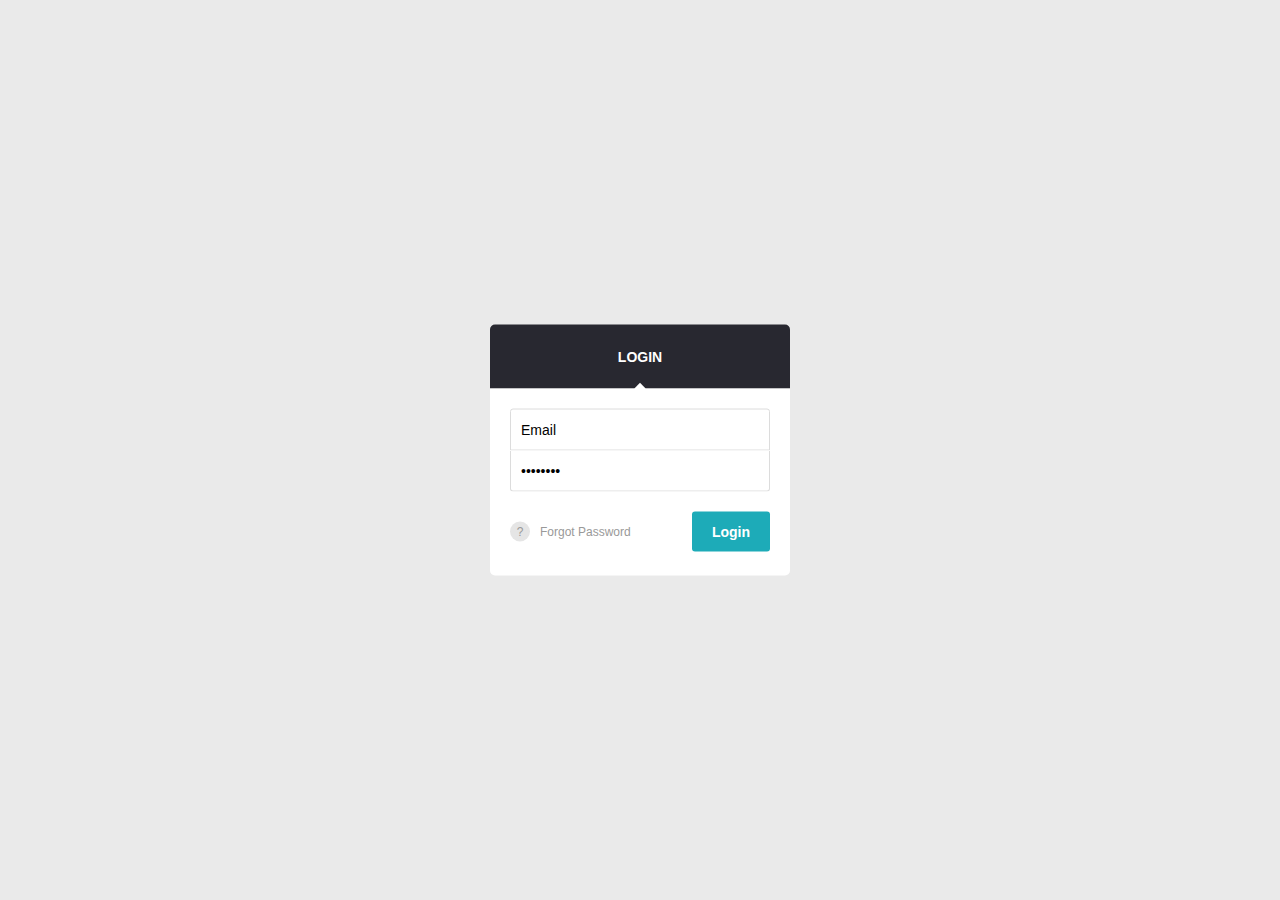
<file: blog-catolica-robotica/news/admin/login/index.html>
<!DOCTYPE html>
<html >
  <head>
    <meta charset="UTF-8">
    <title>Login</title>
    
    
    
    
        <link rel="stylesheet" href="css/style.css">

    
    
    
  </head>

  <body>

    <div class="container">

  <div id="login-form">

    <h3>Login</h3>

    <fieldset>

      <form action="javascript:void(0);" method="get">

        <input type="email" required value="Email" onBlur="if(this.value=='')this.value='Email'" onFocus="if(this.value=='Email')this.value='' "> <!-- JS because of IE support; better: placeholder="Email" -->

        <input type="password" required value="Password" onBlur="if(this.value=='')this.value='Password'" onFocus="if(this.value=='Password')this.value='' "> <!-- JS because of IE support; better: placeholder="Password" -->

        <input type="submit" value="Login">

        <footer class="clearfix">

          <p><span class="info">?</span><a href="#">Forgot Password</a></p>

        </footer>

      </form>

    </fieldset>

  </div> <!-- end login-form -->

</div>
    
    
    
    
    
  </body>
</html>
</file>
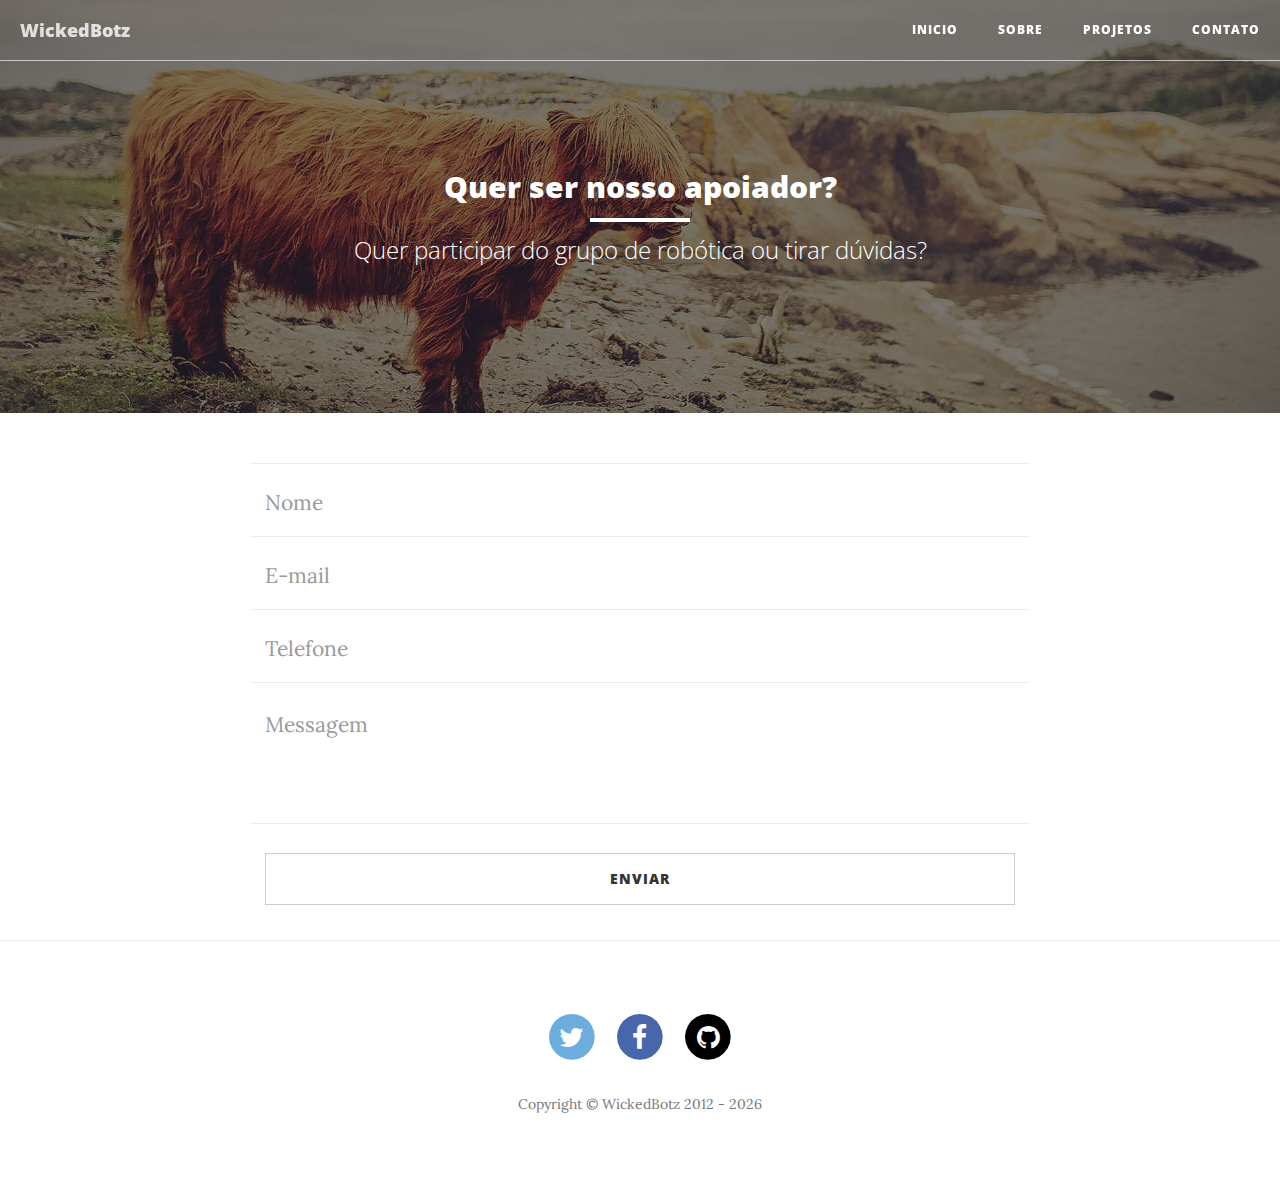
<file: blog-catolica-robotica/contact.html>
<!DOCTYPE html>
<html lang="en">

<head>

    <meta charset="utf-8">
    <meta http-equiv="X-UA-Compatible" content="IE=edge">
    <meta name="viewport" content="width=device-width, initial-scale=1">
    <meta name="description" content="">
    <meta name="author" content="">

    <title>WickedBotz - Contato</title>

    <!-- Bootstrap Core CSS -->
    <link href="css/bootstrap.min.css" rel="stylesheet">

    <!-- Custom CSS -->
    <link href="css/clean-blog.min.css" rel="stylesheet">

    <!-- Custom Fonts -->
    <link href="http://maxcdn.bootstrapcdn.com/font-awesome/4.1.0/css/font-awesome.min.css" rel="stylesheet" type="text/css">
    <link href='http://fonts.googleapis.com/css?family=Lora:400,700,400italic,700italic' rel='stylesheet' type='text/css'>
    <link href='http://fonts.googleapis.com/css?family=Open+Sans:300italic,400italic,600italic,700italic,800italic,400,300,600,700,800' rel='stylesheet' type='text/css'>
    <link href="css/feju.css" rel="stylesheet">
    <link href="css/botoesfeju.css" rel="stylesheet">
    <style media="screen">

    </style>

</head>

<body>

    <!-- Navigation -->
    <nav class="navbar navbar-default navbar-custom navbar-fixed-top">
       <div class="container-fluid">
          <!-- Brand and toggle get grouped for better mobile display -->
          <div class="navbar-header page-scroll">
             <button type="button" class="navbar-toggle" data-toggle="collapse" data-target="#bs-example-navbar-collapse-1">
             <span class="sr-only">Toggle navigation</span>
             <span class="icon-bar"></span>
             <span class="icon-bar"></span>
             <span class="icon-bar"></span>
             </button>
             <a class="navbar-brand" href="index.php">WickedBotz</a>
          </div>
          <!-- Collect the nav links, forms, and other content for toggling -->
          <div class="collapse navbar-collapse" id="bs-example-navbar-collapse-1" >
             <ul class="nav navbar-nav navbar-right" >
                <li>
                   <a href="index.php">Inicio</a>
                </li>
                <li>
                   <a href="about.html">Sobre</a>
                </li>
                <li>
                   <a href="post.html">Projetos</a>
                </li>
                <li>
                   <a href="contact.html">Contato</a>
                </li>
             </ul>
          </div>
          <!-- /.navbar-collapse -->
       </div>
       <!-- /.container -->
    </nav>

    <!-- Page Header -->
    <!-- Set your background image for this header on the line below. -->
    <header class="intro-header" style="background-image: url('img/contact-bg.jpg')">
        <div class="container">
            <div class="row">
                <div class="col-lg-8 col-lg-offset-2 col-md-10 col-md-offset-1">
                    <div class="page-heading">
                        <h2>Quer ser nosso apoiador?</h2>
                        <hr class="small">
                        <span class="subheading">Quer participar do grupo de robótica ou tirar dúvidas?</span>
                    </div>
                </div>
            </div>
        </div>
    </header>

    <!-- Main Content -->
    <div class="container">
        <div class="row">
            <div class="col-lg-8 col-lg-offset-2 col-md-10 col-md-offset-1">

                <!--<p>Want to get in touch with me? Fill out the form below to send me a message and I will try to get back to you within 24 hours!</p> Contact Form - Enter your email address on line 19 of the mail/contact_me.php file to make this form work. -->
                <!-- WARNING: Some web hosts do not allow emails to be sent through forms to common mail hosts like Gmail or Yahoo. It's recommended that you use a private domain email address! -->
                <!-- NOTE: To use the contact form, your site must be on a live web host with PHP! The form will not work locally! -->
                <form name="sentMessage" id="contactForm" novalidate>
                    <div class="row control-group">
                        <div class="form-group col-xs-12 floating-label-form-group controls">
                            <label>Nome</label>
                            <input type="text" class="form-control" placeholder="Nome" id="name" required data-validation-required-message="Informe seu nome.">
                            <p class="help-block text-danger"></p>
                        </div>
                    </div>
                    <div class="row control-group">
                        <div class="form-group col-xs-12 floating-label-form-group controls">
                            <label>E-mail</label>
                            <input type="email" class="form-control" placeholder="E-mail" id="email" required data-validation-required-message="Informe seu E-mail">
                            <p class="help-block text-danger"></p>
                        </div>
                    </div>
                    <div class="row control-group">
                        <div class="form-group col-xs-12 floating-label-form-group controls">
                            <label>Telefone</label>
                            <input type="tel" class="form-control" placeholder="Telefone" id="phone" required data-validation-required-message="Informe seu número">
                            <p class="help-block text-danger"></p>
                        </div>
                    </div>
                    <div class="row control-group">
                        <div class="form-group col-xs-12 floating-label-form-group controls">
                            <label>Menssagem</label>
                            <textarea rows="3" class="form-control" placeholder="Messagem" id="message" required data-validation-required-message="Informe sua mensagem"></textarea>
                            <p class="help-block text-danger"></p>
                        </div>
                    </div>
                    <br>
                    <div id="success"></div>
                    <div class="row">
                        <div class="form-group col-xs-12">
                            <button type="submit" class="btn btn-default btn-block">Enviar</button>
                        </div>
                    </div>
                </form>
            </div>
        </div>
    </div>

    <hr>

    <!-- Footer -->
    <footer>
        <div class="container">
            <div class="row">
                <div class="col-lg-8 col-lg-offset-2 col-md-10 col-md-offset-1">
                    <ul class="list-inline text-center">
                        <li>
                            <a class="twt" href="#">
                                <span class="fa-stack fa-lg">
                                    <i class="fa fa-circle fa-stack-2x"></i>
                                    <i class="fa fa-twitter fa-stack-1x fa-inverse"></i>
                                </span>
                            </a>
                        </li>
                        <li>
                            <a class="face" href="#">
                                <span class="fa-stack fa-lg">
                                    <i class="fa fa-circle fa-stack-2x"></i>
                                    <i class="fa fa-facebook fa-stack-1x fa-inverse"></i>
                                </span>
                            </a>
                        </li>
                        <li>
                            <a class="git"href="#">
                                <span class="fa-stack fa-lg">
                                    <i class="fa fa-circle fa-stack-2x"></i>
                                    <i class="fa fa-github fa-stack-1x fa-inverse"></i>
                                </span>
                            </a>
                        </li>
                    </ul>
                    <p class="copyright text-muted" id="ano"></p>
                </div>
            </div>
        </div>
    </footer>

    <!-- jQuery -->
    <script src="js/jquery.js"></script>

    <!-- Bootstrap Core JavaScript -->
    <script src="js/bootstrap.min.js"></script>

    <!-- Custom Theme JavaScript -->
    <script src="js/clean-blog.min.js"></script>
    <script src="js/feju.js"></script>

</body>

</html>
</file>
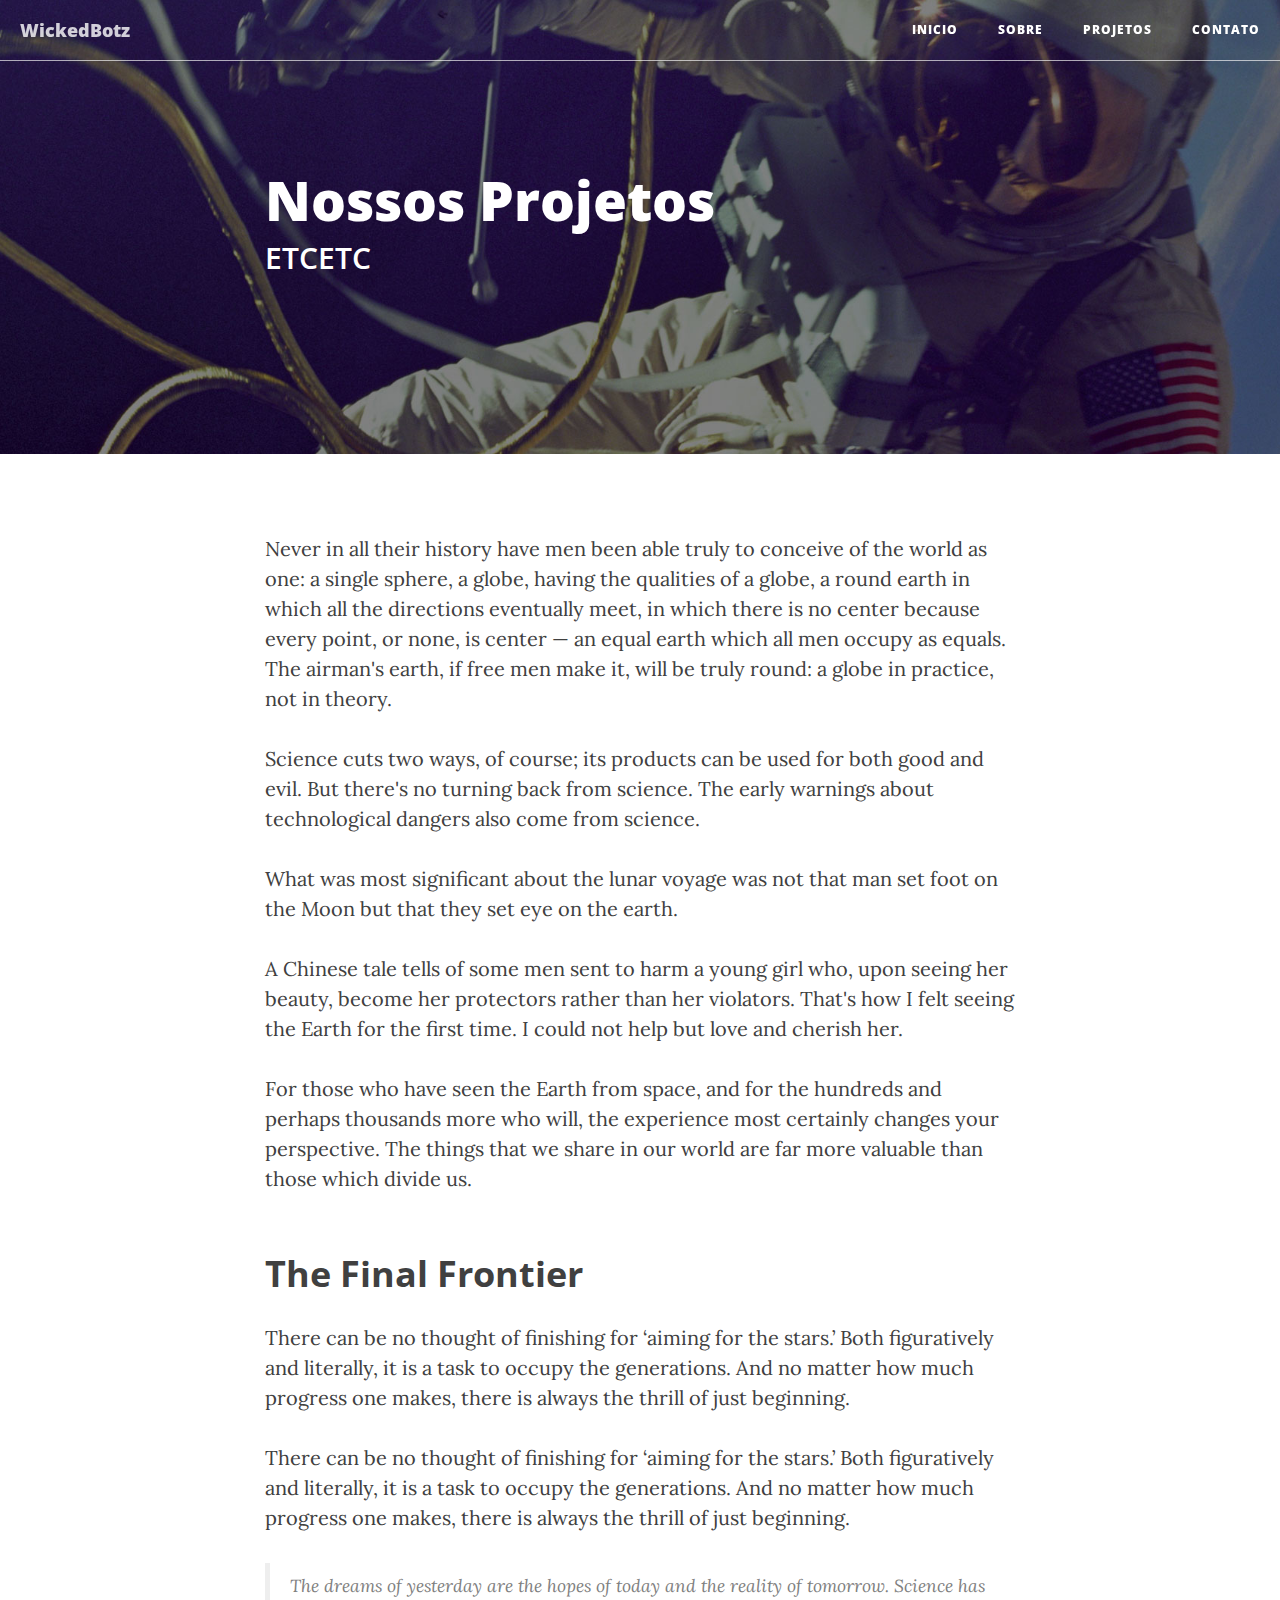
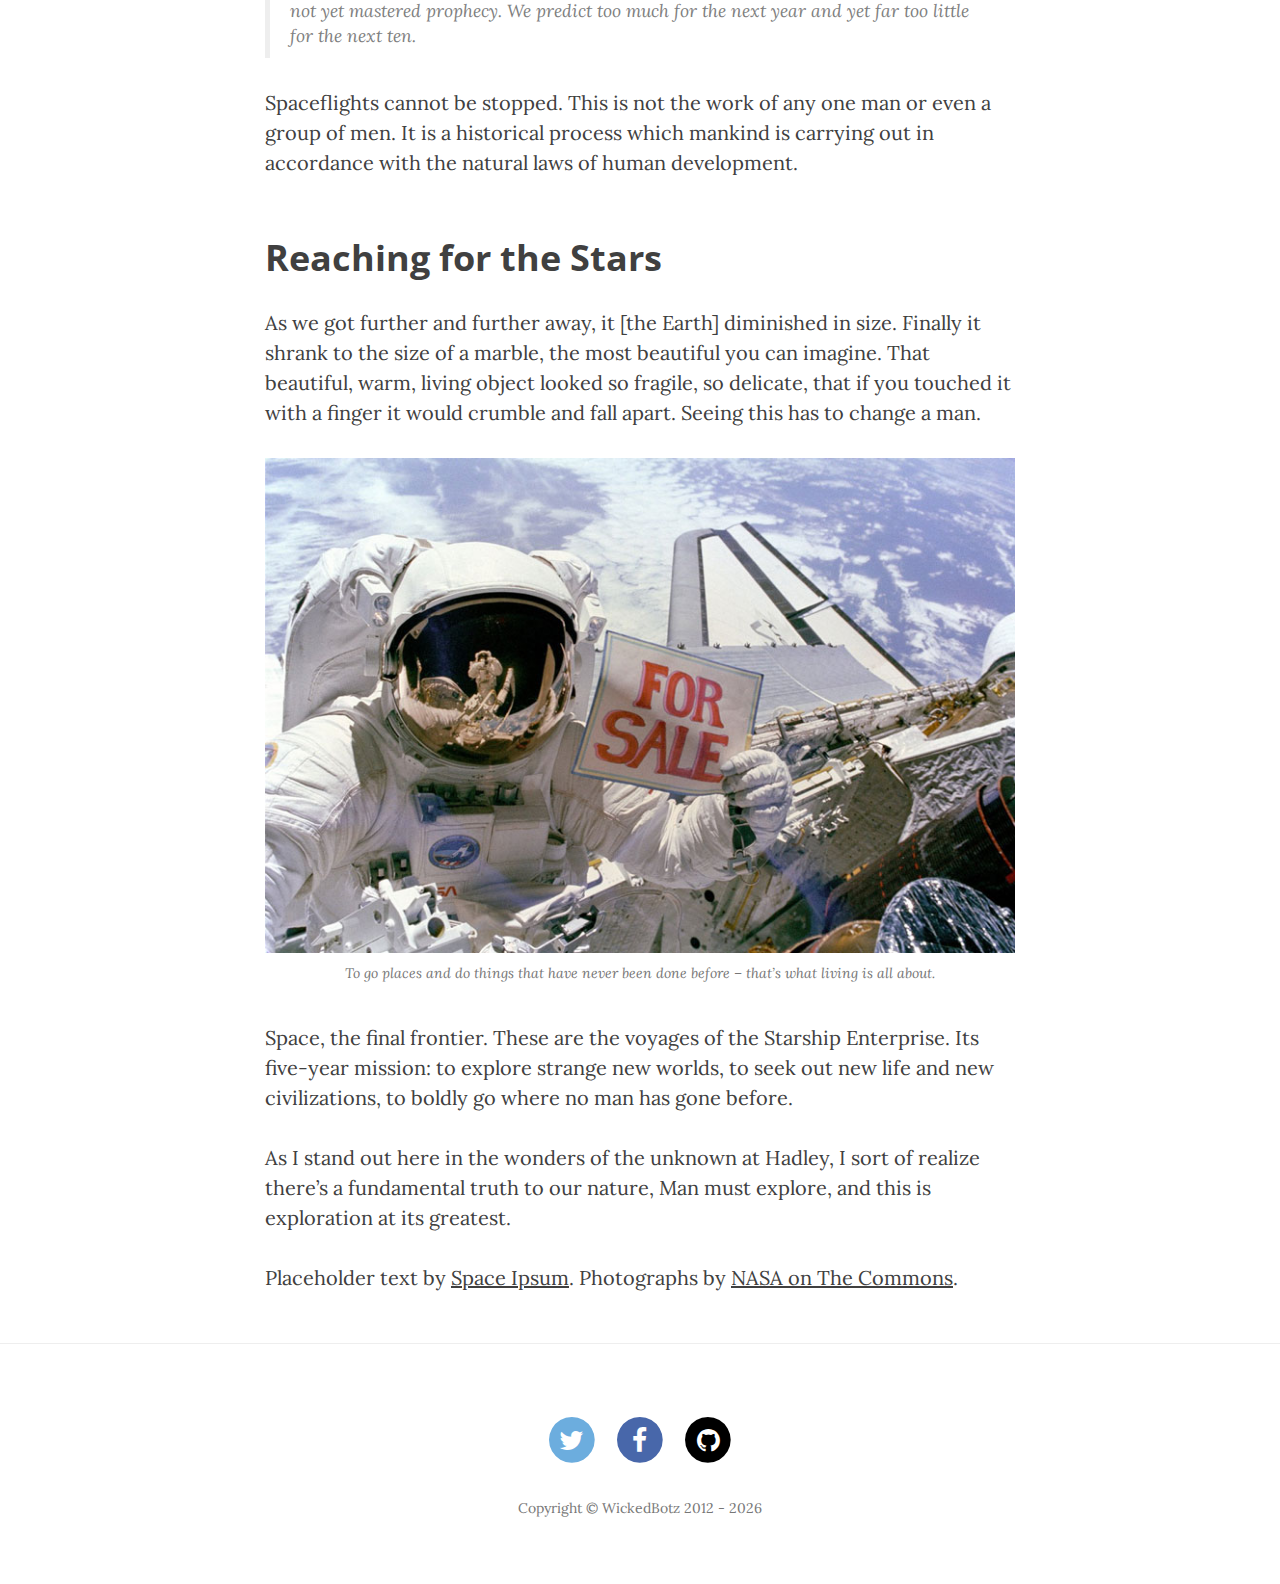
<file: blog-catolica-robotica/post.html>
<!DOCTYPE html>
<html lang="pt-br">

<head>

    <meta charset="utf-8">
    <meta http-equiv="X-UA-Compatible" content="IE=edge">
    <meta name="viewport" content="width=device-width, initial-scale=1">
    <meta name="description" content="">
    <meta name="author" content="">

    <title>WickedBotz - Projetos</title>

    <!-- Bootstrap Core CSS -->
    <link href="css/bootstrap.min.css" rel="stylesheet">

    <!-- Custom CSS -->
    <link href="css/clean-blog.min.css" rel="stylesheet">

    <!-- Custom Fonts -->
    <link href="http://maxcdn.bootstrapcdn.com/font-awesome/4.1.0/css/font-awesome.min.css" rel="stylesheet" type="text/css">
    <link href='http://fonts.googleapis.com/css?family=Lora:400,700,400italic,700italic' rel='stylesheet' type='text/css'>
    <link href='http://fonts.googleapis.com/css?family=Open+Sans:300italic,400italic,600italic,700italic,800italic,400,300,600,700,800' rel='stylesheet' type='text/css'>
    <link href="css/feju.css" rel="stylesheet">
    <link href="css/botoesfeju.css" rel="stylesheet">
    <!-- HTML5 Shim and Respond.js IE8 support of HTML5 elements and media queries -->
    <!-- WARNING: Respond.js doesn't work if you view the page via file:// -->
    <!--[if lt IE 9]>
        <script src="https://oss.maxcdn.com/libs/html5shiv/3.7.0/html5shiv.js"></script>
        <script src="https://oss.maxcdn.com/libs/respond.js/1.4.2/respond.min.js"></script>
    <![endif]-->

</head>

<body>

    <!-- Navigation -->
    <nav class="navbar navbar-default navbar-custom navbar-fixed-top">
       <div class="container-fluid">
          <!-- Brand and toggle get grouped for better mobile display -->
          <div class="navbar-header page-scroll">
             <button type="button" class="navbar-toggle" data-toggle="collapse" data-target="#bs-example-navbar-collapse-1">
             <span class="sr-only">Toggle navigation</span>
             <span class="icon-bar"></span>
             <span class="icon-bar"></span>
             <span class="icon-bar"></span>
             </button>
             <a class="navbar-brand" href="index.php">WickedBotz</a>
          </div>
          <!-- Collect the nav links, forms, and other content for toggling -->
          <div class="collapse navbar-collapse" id="bs-example-navbar-collapse-1" >
             <ul class="nav navbar-nav navbar-right" >
                <li>
                   <a href="index.php">Inicio</a>
                </li>
                <li>
                   <a href="about.html">Sobre</a>
                </li>
                <li>
                   <a href="post.html">Projetos</a>
                </li>
                <li>
                   <a href="contact.html">Contato</a>
                </li>
             </ul>
          </div>
          <!-- /.navbar-collapse -->
       </div>
       <!-- /.container -->
    </nav>

    <!-- Page Header -->
    <!-- Set your background image for this header on the line below. -->
    <header class="intro-header" style="background-image: url('img/post-bg.jpg')">
        <div class="container">
            <div class="row">
                <div class="col-lg-8 col-lg-offset-2 col-md-10 col-md-offset-1">
                    <div class="post-heading">
                        <h1>Nossos Projetos</h1>
                        <h2 class="subheading">ETCETC</h2>
                    </div>
                </div>
            </div>
        </div>
    </header>

    <!-- Post Content -->
    <article>
        <div class="container">
            <div class="row">
                <div class="col-lg-8 col-lg-offset-2 col-md-10 col-md-offset-1">
                    <p>Never in all their history have men been able truly to conceive of the world as one: a single sphere, a globe, having the qualities of a globe, a round earth in which all the directions eventually meet, in which there is no center because every point, or none, is center — an equal earth which all men occupy as equals. The airman's earth, if free men make it, will be truly round: a globe in practice, not in theory.</p>

                    <p>Science cuts two ways, of course; its products can be used for both good and evil. But there's no turning back from science. The early warnings about technological dangers also come from science.</p>

                    <p>What was most significant about the lunar voyage was not that man set foot on the Moon but that they set eye on the earth.</p>

                    <p>A Chinese tale tells of some men sent to harm a young girl who, upon seeing her beauty, become her protectors rather than her violators. That's how I felt seeing the Earth for the first time. I could not help but love and cherish her.</p>

                    <p>For those who have seen the Earth from space, and for the hundreds and perhaps thousands more who will, the experience most certainly changes your perspective. The things that we share in our world are far more valuable than those which divide us.</p>

                    <h2 class="section-heading">The Final Frontier</h2>

                    <p>There can be no thought of finishing for ‘aiming for the stars.’ Both figuratively and literally, it is a task to occupy the generations. And no matter how much progress one makes, there is always the thrill of just beginning.</p>

                    <p>There can be no thought of finishing for ‘aiming for the stars.’ Both figuratively and literally, it is a task to occupy the generations. And no matter how much progress one makes, there is always the thrill of just beginning.</p>

                    <blockquote>The dreams of yesterday are the hopes of today and the reality of tomorrow. Science has not yet mastered prophecy. We predict too much for the next year and yet far too little for the next ten.</blockquote>

                    <p>Spaceflights cannot be stopped. This is not the work of any one man or even a group of men. It is a historical process which mankind is carrying out in accordance with the natural laws of human development.</p>

                    <h2 class="section-heading">Reaching for the Stars</h2>

                    <p>As we got further and further away, it [the Earth] diminished in size. Finally it shrank to the size of a marble, the most beautiful you can imagine. That beautiful, warm, living object looked so fragile, so delicate, that if you touched it with a finger it would crumble and fall apart. Seeing this has to change a man.</p>

                    <a href="#">
                        <img class="img-responsive" src="img/post-sample-image.jpg" alt="">
                    </a>
                    <span class="caption text-muted">To go places and do things that have never been done before – that’s what living is all about.</span>

                    <p>Space, the final frontier. These are the voyages of the Starship Enterprise. Its five-year mission: to explore strange new worlds, to seek out new life and new civilizations, to boldly go where no man has gone before.</p>

                    <p>As I stand out here in the wonders of the unknown at Hadley, I sort of realize there’s a fundamental truth to our nature, Man must explore, and this is exploration at its greatest.</p>

                    <p>Placeholder text by <a href="http://spaceipsum.com/">Space Ipsum</a>. Photographs by <a href="https://www.flickr.com/photos/nasacommons/">NASA on The Commons</a>.</p>
                </div>
            </div>
        </div>
    </article>

    <hr>

    <!-- Footer -->
    <footer>
        <div class="container">
            <div class="row">
                <div class="col-lg-8 col-lg-offset-2 col-md-10 col-md-offset-1">
                    <ul class="list-inline text-center">
                        <li>
                            <a class="twt"href="#">
                                <span class="fa-stack fa-lg">
                                    <i class="fa fa-circle fa-stack-2x"></i>
                                    <i class="fa fa-twitter fa-stack-1x fa-inverse"></i>
                                </span>
                            </a>
                        </li>
                        <li>
                            <a class="face" href="#">
                                <span class="fa-stack fa-lg">
                                    <i class="fa fa-circle fa-stack-2x"></i>
                                    <i class="fa fa-facebook fa-stack-1x fa-inverse"></i>
                                </span>
                            </a>
                        </li>
                        <li>
                            <a class="git" href="#">
                                <span class="fa-stack fa-lg">
                                    <i class="fa fa-circle fa-stack-2x"></i>
                                    <i class="fa fa-github fa-stack-1x fa-inverse"></i>
                                </span>
                            </a>
                        </li>
                    </ul>
                    <p class="copyright text-muted" id="ano"></p>
                </div>
            </div>
        </div>
    </footer>

    <!-- jQuery -->
    <script src="js/jquery.js"></script>

    <!-- Bootstrap Core JavaScript -->
    <script src="js/bootstrap.min.js"></script>

    <!-- Custom Theme JavaScript -->
    <script src="js/clean-blog.min.js"></script>
    <script src="js/feju.js"></script>

</body>

</html>
</file>
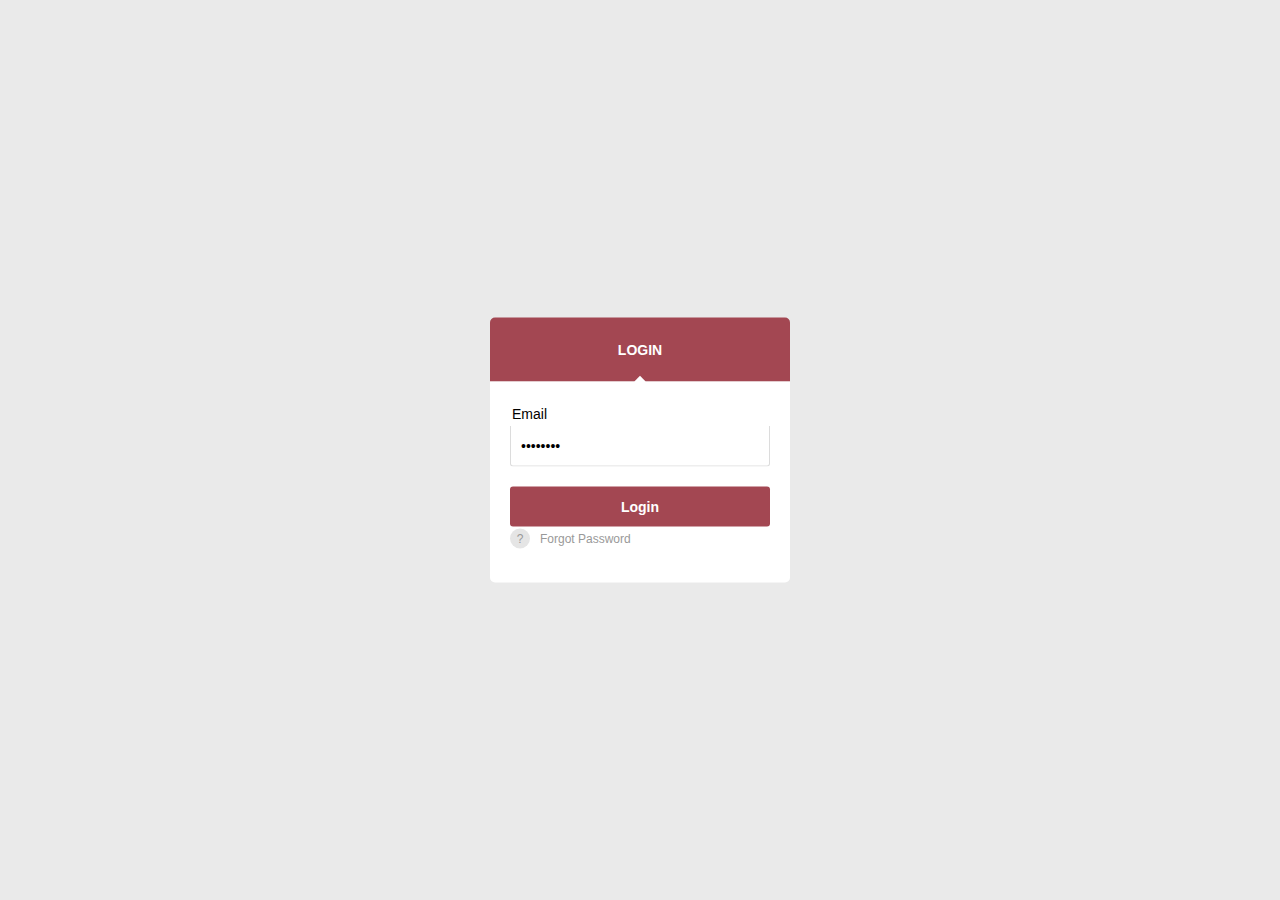
<file: blog-catolica-robotica/news/admin/log.html>
<!DOCTYPE html>
<html >
  <head>
    <meta charset="UTF-8">
    <title>Login</title>
        <link rel="stylesheet" href="css/style.css">
  </head>
  <body>
    <div class="container">
  <div id="login-form">
    <h3>Login</h3>
    <fieldset>
      <form action="javascript:void(0);" method="get">
        <input type="email" required value="Email" onBlur="if(this.value=='')this.value='Email'" onFocus="if(this.value=='Email')this.value='' "> <!-- JS because of IE support; better: placeholder="Email" -->
        <input type="password" required value="Password" onBlur="if(this.value=='')this.value='Password'" onFocus="if(this.value=='Password')this.value='' "> <!-- JS because of IE support; better: placeholder="Password" -->
        <input type="submit" value="Login">
        <footer class="clearfix">
          <p><span class="info">?</span><a href="#">Forgot Password</a></p>
        </footer>
      </form>
    </fieldset>
  </div> <!-- end login-form -->
</div>
  </body>
</html>
</file>
<file: blog-catolica-robotica/news/admin/login/css/style.css>
/* ---------- GENERAL ---------- */
* {
  box-sizing: border-box;
}
*:before, *:after {
  box-sizing: border-box;
}

body {
  background: #eaeaea;
  color: #999;
  font: 400 16px/1.5em sans-serif;
  margin: 0;
}

h3 {
  margin: 0;
}

a {
  color: #999;
  text-decoration: none;
}

a:hover {
  color: #1dabb8;
}

fieldset {
  border: none;
  margin: 0;
}

input {
  border: none;
  font-family: inherit;
  font-size: inherit;
  margin: 0;
  -webkit-appearance: none;
}

input:focus {
  outline: none;
}

input[type="submit"] {
  cursor: pointer;
}

.clearfix {
  *zoom: 1;
}
.clearfix:before, .clearfix:after {
  content: ' ';
  display: table;
}
.clearfix:after {
  clear: both;
}

.container {
  left: 50%;
  position: fixed;
  top: 50%;
  -webkit-transform: translate(-50%, -50%);
      -ms-transform: translate(-50%, -50%);
          transform: translate(-50%, -50%);
}

/* ---------- LOGIN-FORM ---------- */
#login-form {
  width: 300px;
}

#login-form h3 {
  background-color: #282830;
  border-radius: 5px 5px 0 0;
  color: #fff;
  font-size: 14px;
  padding: 20px;
  text-align: center;
  text-transform: uppercase;
}

#login-form fieldset {
  background: #fff;
  border-radius: 0 0 5px 5px;
  padding: 20px;
  position: relative;
}

#login-form fieldset:before {
  background-color: #fff;
  content: "";
  height: 8px;
  left: 50%;
  margin: -4px 0 0 -4px;
  position: absolute;
  top: 0;
  -webkit-transform: rotate(45deg);
  -ms-transform: rotate(45deg);
  transform: rotate(45deg);
  width: 8px;
}

#login-form input {
  font-size: 14px;
}

#login-form input[type="email"],
#login-form input[type="password"] {
  border: 1px solid #dcdcdc;
  padding: 12px 10px;
  width: 100%;
}

#login-form input[type="email"] {
  border-radius: 3px 3px 0 0;
}

#login-form input[type="password"] {
  border-top: none;
  border-radius: 0px 0px 3px 3px;
}

#login-form input[type="submit"] {
  background: #1dabb8;
  border-radius: 3px;
  color: #fff;
  float: right;
  font-weight: bold;
  margin-top: 20px;
  padding: 12px 20px;
}

#login-form input[type="submit"]:hover {
  background: #198d98;
}

#login-form footer {
  font-size: 12px;
  margin-top: 16px;
}

.info {
  background: #e5e5e5;
  border-radius: 50%;
  display: inline-block;
  height: 20px;
  line-height: 20px;
  margin: 0 10px 0 0;
  text-align: center;
  width: 20px;
}
</file>
<file: blog-catolica-robotica/css/feju.css>
.btn-link {
    color: #B7334F !important;
}

.header-video {
position: relative;
overflow: hidden;
}

.header-video iframe,
.header-video video {
position: absolute;
top: 0;
bottom: 0;
left: 0;
right: 0;
}

.header-video iframe {
height: 100%;
width: 100%;
}

.header-video video {
width: 100%;
margin-top: -170px;
}

.header-video__teaser-video {
width: 100%;
height: auto;
}

.header-video__media {
width: 100%;
height: auto;
}

.header-video__play-trigger {
z-index: 5;
position: absolute;
background: rgba(0,0,0,.3);
text-align: center;
color: white;
text-decoration: none;
padding: 1.5em 3em;
z-index: 5;
left: 50%;
top: 50%;
border-radius: 10px;
-webkit-transform: translate(-50%, -50%);
-moz-transform: translate(-50%, -50%);
transform: translate(-50%, -50%);
-webkit-transition: background .5s;
-moz-transition: background .5s;
transition: background .5s;
}

.header-video__play-trigger:hover {
background: rgba(0,0,0,.5);
}
.header-video__close-trigger {
z-index: 99;
position: absolute;
background: #A61212;
text-align: center;
color: white;
text-decoration: none;
padding: 2em 3em;
border-radius: 10px;
right: 30px;
top: 30px;
-webkit-transition: background .3s;
-moz-transition: background .3s;
transition: background .3s;
border: none;
}
.header-video__close-trigger:hover {
background: #363636;
cursor: pointer;
}
</file>
<file: blog-catolica-robotica/css/botoesfeju.css>
.twt
{
	color: #6CADDE;
}
.twt:hover
{
	color: rgba(108, 173, 222, 0.85);
}
.face
{
	color: #4867AA;
}
.face:hover
{
	color: rgba(72, 103, 170, 0.85);
}
.git
{
	color: black;
}
.git:hover
{
	color: rgba(0, 0, 0, 0.85);
}

.pager li>a:hover, .pager li>a:focus {
    color: #fff;
    background-color: #B7334F !important;
    border: 1px solid #B7334F !important;
}

hr.soften {
		height: 1px;
		background-image: -webkit-linear-gradient(left, rgba(154, 33, 43, 0), rgba(154, 33, 43,.8), rgba(154, 33, 43,0));
		background-image:    -moz-linear-gradient(left, rgba(154, 33, 43, 0), rgba(154, 33, 43,.8), rgba(154, 33, 43,0));
		background-image:     -ms-linear-gradient(left, rgba(154, 33, 43, 0), rgba(154, 33, 43,.8), rgba(154, 33, 43,0));
		background-image:      -o-linear-gradient(left, rgba(154, 33, 43, 0), rgba(154, 33, 43,.8), rgba(154, 33, 43,0));
		border: 0;
}

.btn-default:hover, .btn-default:focus {
/*background-color: #B7334F ;
border: 1px solid #B7334F ;
color: #fff;*/
}
</file>
<file: blog-catolica-robotica/news/admin/css/style.css>
/* ---------- GENERAL ---------- */
* {
  box-sizing: border-box;
}
*:before, *:after {
  box-sizing: border-box;
}

body {
  background: #eaeaea;
  color: #999;
  font: 400 16px/1.5em sans-serif;
  margin: 0;
}

h3 {
  margin: 0;
}

a {
  color: #999;
  text-decoration: none;
}

a:hover {
  color: #1dabb8;
}

fieldset {
  border: none;
  margin: 0;
}

input {
  border: none;
  font-family: inherit;
  font-size: inherit;
  margin: 0;
  -webkit-appearance: none;
}

input:focus {
  outline: none;
}

input[type="submit"] {
  cursor: pointer;
}

.clearfix {
  *zoom: 1;
}
.clearfix:before, .clearfix:after {
  content: ' ';
  display: table;
}
.clearfix:after {
  clear: both;
}

.container {
  left: 50%;
  position: fixed;
  top: 50%;
  -webkit-transform: translate(-50%, -50%);
      -ms-transform: translate(-50%, -50%);
          transform: translate(-50%, -50%);
}

/* ---------- LOGIN-FORM ---------- */
#login-form {
  width: 300px;
}

#login-form h3 {
  background-color: rgb(163, 71, 82);
  border-radius: 5px 5px 0 0;
  color: #fff;
  font-size: 14px;
  padding: 20px;
  text-align: center;
  text-transform: uppercase;
}

#login-form fieldset {
  background: #fff;
  border-radius: 0 0 5px 5px;
  padding: 20px;
  position: relative;
}

#login-form fieldset:before {
  background-color: #fff;
  content: "";
  height: 8px;
  left: 50%;
  margin: -4px 0 0 -4px;
  position: absolute;
  top: 0;
  -webkit-transform: rotate(45deg);
  -ms-transform: rotate(45deg);
  transform: rotate(45deg);
  width: 8px;
}

#login-form input {
  font-size: 14px;
}

#login-form input[type="text"],
#login-form input[type="password"] {
  border: 1px solid #dcdcdc;
  padding: 12px 10px;
  width: 100%;
}

#login-form input[type="email"] {
  border-radius: 3px 3px 0 0;
}

#login-form input[type="password"] {
  border-top: none;
  border-radius: 0px 0px 3px 3px;
}

#login-form input[type="submit"] {
  background-color: rgb(163, 71, 82);
  width: 260px;
  border-radius: 3px;
  color: #fff;
  float: right;
  font-weight: bold;
  margin-top: 20px;
  padding: 12px 20px;
}

#login-form input[type="submit"]:hover {
  background: #7B90A8;
}

#login-form footer {
  font-size: 12px;
  margin-top: 16px;
}

.info {
  background: #e5e5e5;
  border-radius: 50%;
  display: inline-block;
  height: 20px;
  line-height: 20px;
  margin: 0 10px 0 0;
  text-align: center;
  width: 20px;
}
</file>
<file: blog-catolica-robotica/css/clean-blog.min.css>
/*!
 * Clean Blog v1.0.0 (http://startbootstrap.com)
 * Copyright 2014 Start Bootstrap
 * Licensed under Apache 2.0 (https://github.com/IronSummitMedia/startbootstrap/blob/gh-pages/LICENSE)
 */

body{font-family:Lora,'Times New Roman',serif;font-size:20px;color:#404040}p{line-height:1.5;margin:30px 0}p a{text-decoration:underline}h1,h2,h3,h4,h5,h6{font-family:'Open Sans','Helvetica Neue',Helvetica,Arial,sans-serif;font-weight:800}a{color:#404040}a:hover,a:focus{color:#B7334F}a img:hover,a img:focus{cursor:zoom-in}blockquote{color:gray;font-style:italic}hr.small{max-width:100px;margin:15px auto;border-width:4px;border-color:#fff}.navbar-custom{position:absolute;top:0;left:0;width:100%;z-index:3;font-family:'Open Sans','Helvetica Neue',Helvetica,Arial,sans-serif}.navbar-custom .navbar-brand{font-weight:800}.navbar-custom .nav li a{text-transform:uppercase;font-size:12px;font-weight:800;letter-spacing:1px}@media only screen and (min-width:768px){.navbar-custom{background:0 0;border-bottom:1px solid rgba(245, 245, 245, 0.68);}.navbar-custom .navbar-brand{color:#fff;padding:20px}.navbar-custom .navbar-brand:hover,.navbar-custom .navbar-brand:focus{color:rgba(255,255,255,.8)}.navbar-custom .nav li a{color:#fff;padding:20px}.navbar-custom .nav li a:hover,.navbar-custom .nav li a:focus{color:rgba(255,255,255,.8)}}@media only screen and (min-width:1170px){.navbar-custom{-webkit-transition:background-color .3s;-moz-transition:background-color .3s;transition:background-color .3s;-webkit-transform:translate3d(0,0,0);-moz-transform:translate3d(0,0,0);-ms-transform:translate3d(0,0,0);-o-transform:translate3d(0,0,0);transform:translate3d(0,0,0);-webkit-backface-visibility:hidden;backface-visibility:hidden}.navbar-custom.is-fixed{position:fixed;top:-61px;background-color:rgba(255,255,255,.9);border-bottom:1px solid #f2f2f2;-webkit-transition:-webkit-transform .3s;-moz-transition:-moz-transform .3s;transition:transform .3s}.navbar-custom.is-fixed .navbar-brand{color:#404040}.navbar-custom.is-fixed .navbar-brand:hover,.navbar-custom.is-fixed .navbar-brand:focus{color:#B7334F}.navbar-custom.is-fixed .nav li a{color:#404040}.navbar-custom.is-fixed .nav li a:hover,.navbar-custom.is-fixed .nav li a:focus{color:#B7334F}.navbar-custom.is-visible{-webkit-transform:translate3d(0,100%,0);-moz-transform:translate3d(0,100%,0);-ms-transform:translate3d(0,100%,0);-o-transform:translate3d(0,100%,0);transform:translate3d(0,100%,0)}}.intro-header{background-color:gray;background:no-repeat center center;background-attachment:scroll;-webkit-background-size:cover;-moz-background-size:cover;background-size:cover;-o-background-size:cover;margin-bottom:50px}.intro-header .site-heading,.intro-header .post-heading,.intro-header .page-heading{padding:100px 0 50px;color:#fff}@media only screen and (min-width:768px){.intro-header .site-heading,.intro-header .post-heading,.intro-header .page-heading{padding:150px 0}}.intro-header .site-heading,.intro-header .page-heading{text-align:center}.intro-header .site-heading h1,.intro-header .page-heading h1{margin-top:0;font-size:50px}.intro-header .site-heading .subheading,.intro-header .page-heading .subheading{font-size:24px;line-height:1.1;display:block;font-family:'Open Sans','Helvetica Neue',Helvetica,Arial,sans-serif;font-weight:300;margin:10px 0 0}@media only screen and (min-width:768px){.intro-header .site-heading h1,.intro-header .page-heading h1{font-size:80px}}.intro-header .post-heading h1{font-size:35px}.intro-header .post-heading .subheading,.intro-header .post-heading .meta{line-height:1.1;display:block}.intro-header .post-heading .subheading{font-family:'Open Sans','Helvetica Neue',Helvetica,Arial,sans-serif;font-size:24px;margin:10px 0 30px;font-weight:600}.intro-header .post-heading .meta{font-family:Lora,'Times New Roman',serif;font-style:italic;font-weight:300;font-size:20px}.intro-header .post-heading .meta a{color:#fff}@media only screen and (min-width:768px){.intro-header .post-heading h1{font-size:55px}.intro-header .post-heading .subheading{font-size:30px}}.post-preview>a{color:#404040}.post-preview>a:hover,.post-preview>a:focus{text-decoration:none;color:#B7334F}.post-preview>a>.post-title{font-size:30px;margin-top:30px;margin-bottom:10px}.post-preview>a>.post-subtitle{margin:0;font-weight:300;margin-bottom:10px}.post-preview>.post-meta{color:gray;font-size:18px;font-style:italic;margin-top:0}.post-preview>.post-meta>a{text-decoration:none;color:#404040}.post-preview>.post-meta>a:hover,.post-preview>.post-meta>a:focus{color:#B7334F;text-decoration:underline}@media only screen and (min-width:768px){.post-preview>a>.post-title{font-size:36px}}.section-heading{font-size:36px;margin-top:60px;font-weight:700}.caption{text-align:center;font-size:14px;padding:10px;font-style:italic;margin:0;display:block;border-bottom-right-radius:5px;border-bottom-left-radius:5px}footer{padding:50px 0 65px}footer .list-inline{margin:0;padding:0}footer .copyright{font-size:14px;text-align:center;margin-bottom:0}.floating-label-form-group{font-size:14px;position:relative;margin-bottom:0;padding-bottom:.5em;border-bottom:1px solid #eee}.floating-label-form-group input,.floating-label-form-group textarea{z-index:1;position:relative;padding-right:0;padding-left:0;border:none;border-radius:0;font-size:1.5em;background:0 0;box-shadow:none!important;resize:none}.floating-label-form-group label{display:block;z-index:0;position:relative;top:2em;margin:0;font-size:.85em;line-height:1.764705882em;vertical-align:middle;vertical-align:baseline;opacity:0;-webkit-transition:top .3s ease,opacity .3s ease;-moz-transition:top .3s ease,opacity .3s ease;-ms-transition:top .3s ease,opacity .3s ease;transition:top .3s ease,opacity .3s ease}.floating-label-form-group::not(:first-child){padding-left:14px;border-left:1px solid #eee}.floating-label-form-group-with-value label{top:0;opacity:1}.floating-label-form-group-with-focus label{color:#B7334F}form .row:first-child .floating-label-form-group{border-top:1px solid #eee}.btn{font-family:'Open Sans','Helvetica Neue',Helvetica,Arial,sans-serif;text-transform:uppercase;font-size:14px;font-weight:800;letter-spacing:1px;border-radius:0;padding:15px 25px}.btn-lg{font-size:16px;padding:25px 35px}.btn-default:hover,.btn-default:focus{background-color:#B7334F;border:1px solid #B7334F;color:#fff}.pager{margin:20px 0 0}.pager li>a,.pager li>span{font-family:'Open Sans','Helvetica Neue',Helvetica,Arial,sans-serif;text-transform:uppercase;font-size:14px;font-weight:800;letter-spacing:1px;padding:15px 25px;background-color:#fff;border-radius:0}.pager li>a:hover,.pager li>a:focus{color:#fff;background-color:#B7334F;border:1px solid #B7334F}.pager .disabled>a,.pager .disabled>a:hover,.pager .disabled>a:focus,.pager .disabled>span{color:gray;background-color:#404040;cursor:not-allowed}::-moz-selection{color:#fff;text-shadow:none;background:#B7334F}::selection{color:#fff;text-shadow:none;background:#B7334F}img::selection{color:#fff;background:0 0}img::-moz-selection{color:#fff;background:0 0}body{webkit-tap-highlight-color:#B7334F}
</file>
